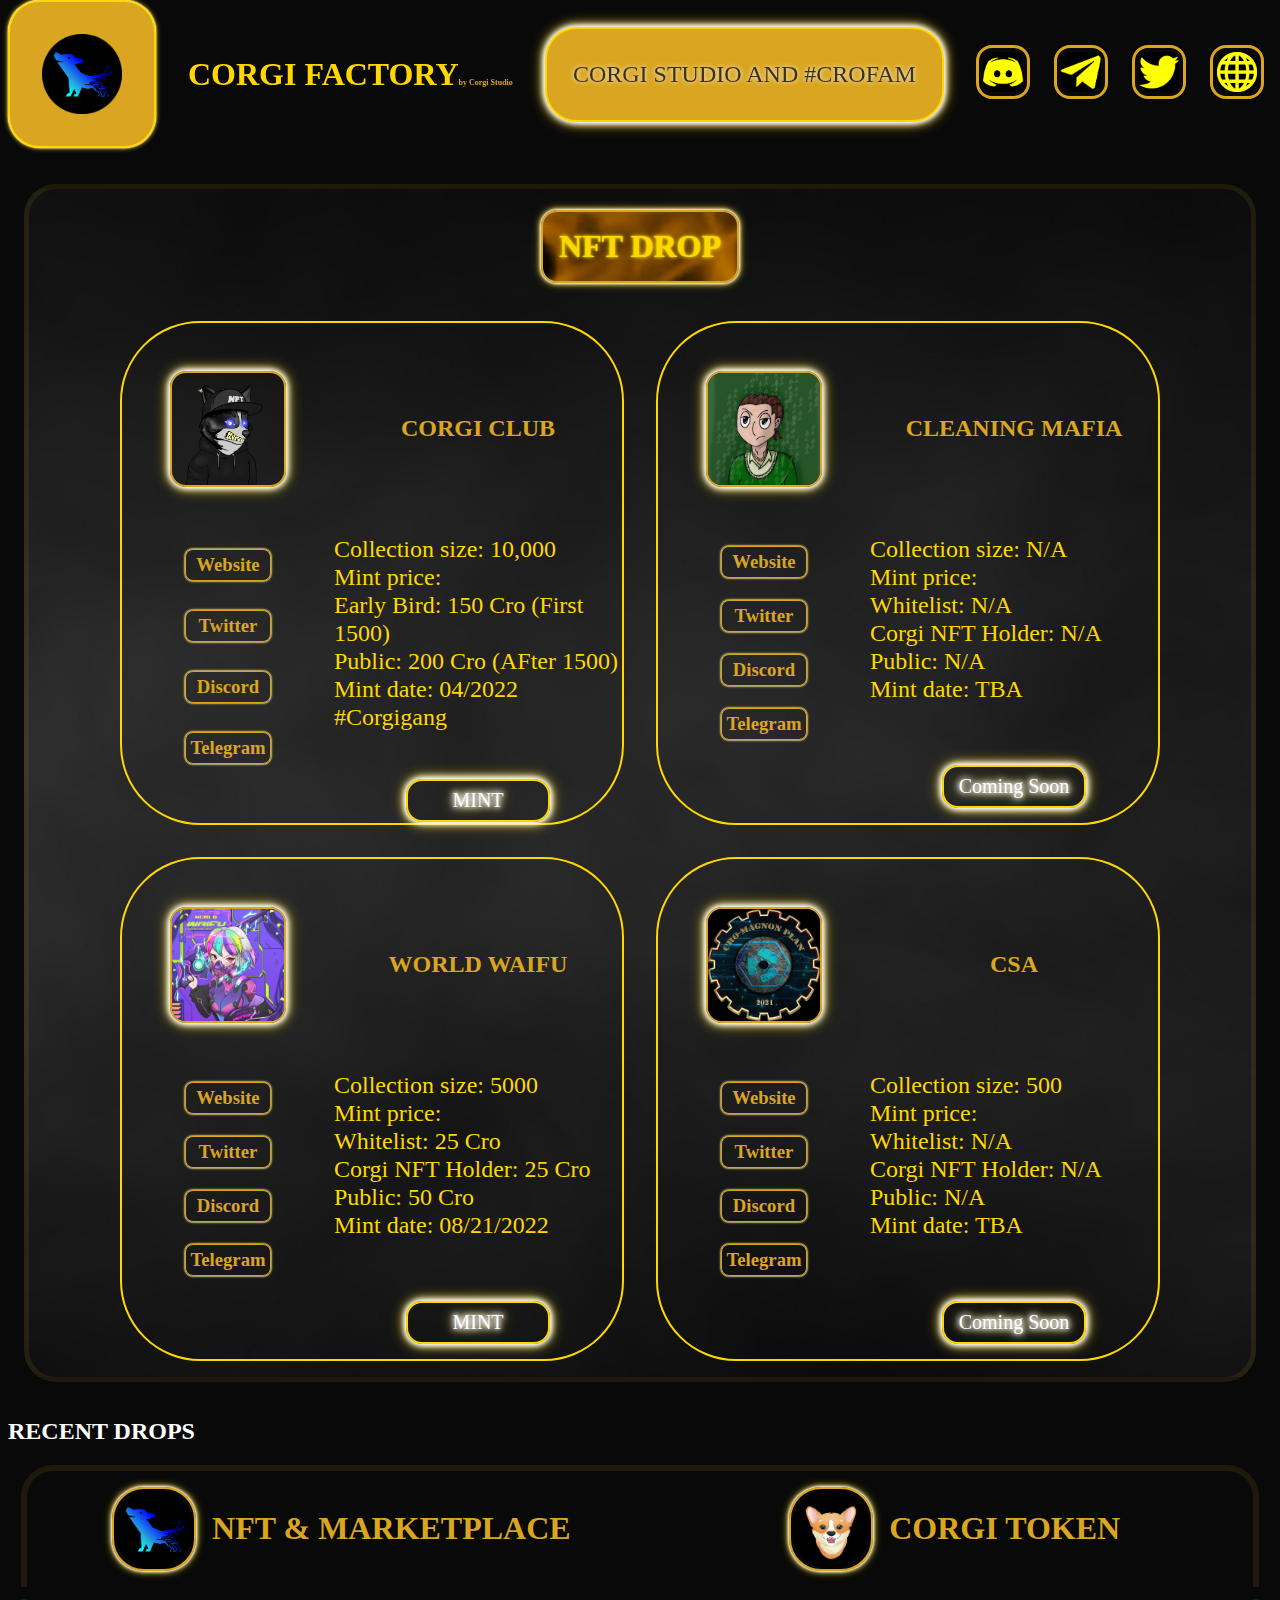
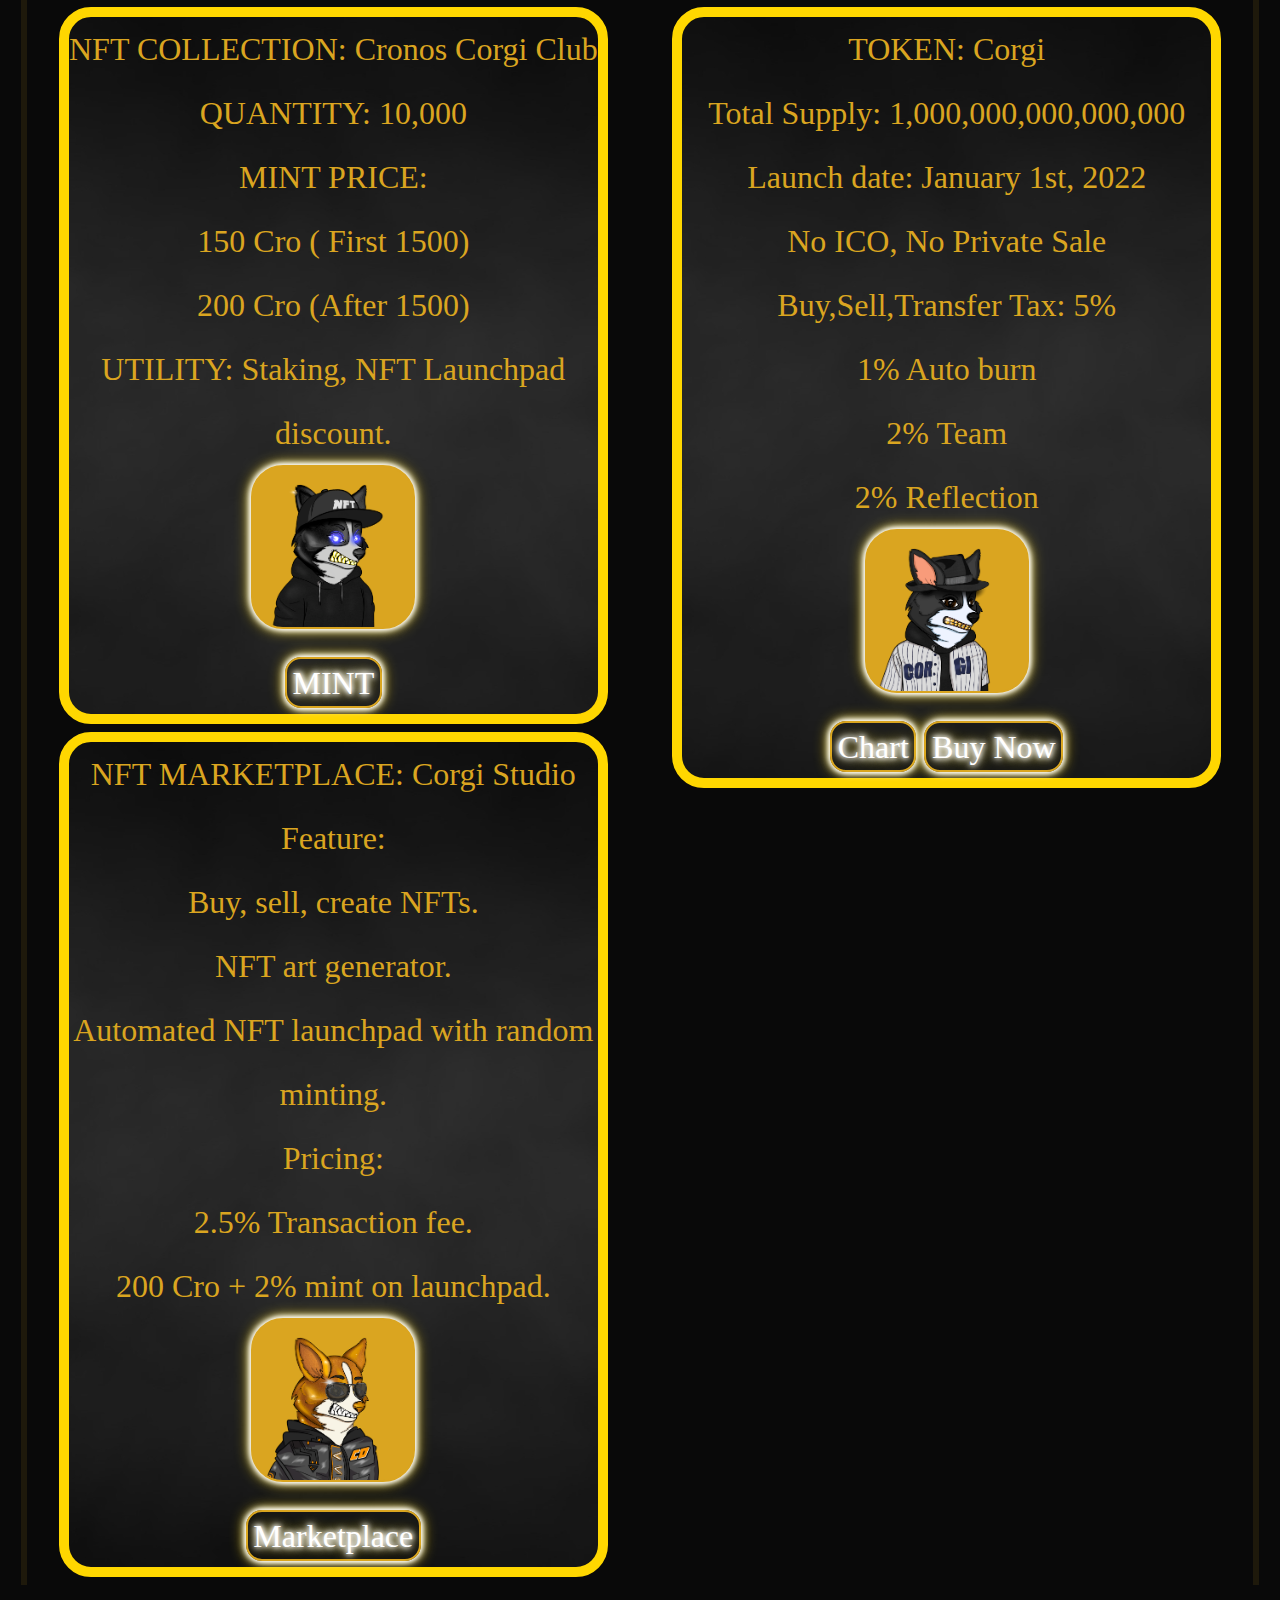
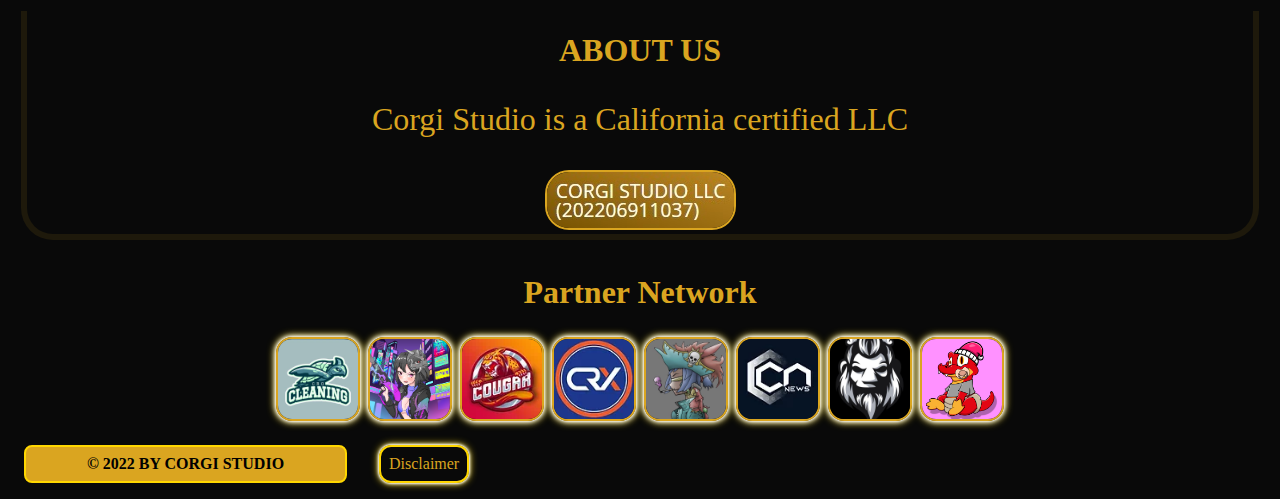
<file: index.html>
<!DOCTYPE html>
<html lang="en">
<head>
    <meta charset="UTF-8">
    <meta http-equiv="X-UA-Compatible" content="IE=edge">
    <meta name="viewport" content="width=device-width, initial-scale=1.0">
    <title>Corgi Factory</title>
    <link href="./resources/css/main.css" type="text/css" rel="stylesheet">
    <link href="./resources/css/header.css" type="text/css" rel="stylesheet">
    <link href="./resources/css/body.css" type="text/css" rel="stylesheet">
    <link href="./resources/css/footer.css" type="text/css" rel="stylesheet">
    <link href="./resources/css/animation.css" type="text/css" rel="stylesheet">
</head>
<body>
    <header>
        <img class="logo" src="./resources/img/logo.png" alt="logo">
        <h1>CORGI FACTORY<span>by Corgi Studio</span></h1>
        <div>
            <p class="nav">CORGI STUDIO AND #CROFAM</p>
        </div>
        <a href="https://discord.com/invite/vKQ5Q6EMuM" target="_blank"><img class="social" src="./resources/img/discord.png" alt="discord"></a>
        <a href="https://t.me/corgitokencronos" target="_blank"><img class="social" src="./resources/img/telegram.png" alt="telegram"></a>
        <a href="https://twitter.com/CronosCorgi" target="_blank"><img class="social" src="./resources/img/twitter.png" alt="twitter"></a>
        <a href="https://corgistudio.io/" target="_blank"><img class="social" src="./resources/img/website.png" alt="website"></a>
    </header>
    <main>
        <div class="nftdrop" id="nftdrop">
                <section>
                    <h1>NFT DROP</h1>
                </section>
                <div>
                    <img src="./resources/img/corgi.png" alt="croclean">
                    <h2>CORGI CLUB</h2>
                    <h3><a href="http://www.corgistudio.io" target="_blank">Website</a>
                        <a href="https://twitter.com/CronosCorgi" target="_blank">Twitter</a>
                        <a href="https://discord.com/invite/vKQ5Q6EMuM" target="_blank">Discord</a>
                        <a href="https://t.me/corgitokencronos" target="_blank">Telegram</a>
                    </h3>
                    <p>
                        Collection size: 10,000<br>
                        Mint price:<br>
                        Early Bird: 150 Cro (First 1500)<br>
                        Public: 200 Cro (AFter 1500)<br>
                        Mint date: 04/2022<br>
                        #Corgigang
                    </p>
                    <a class="mint" href="https://corgistudio.io/mint" target="_blank">MINT</a>
                </div>
                <div>
                    <img src="./resources/img/croclean.jpg" alt="croclean">
                    <h2>CLEANING MAFIA</h2>
                    <h3><a href="http://www.cleanmafia.net/" target="_blank">Website</a>
                        <a href="https://twitter.com/CroCleaning" target="_blank">Twitter</a>
                        <a href="https://discord.com/invite/vKQ5Q6EMuM" target="_blank">Discord</a>
                        <a href="https://t.me/Crocleanchat" target="_blank">Telegram</a>
                    </h3>
                    <p>
                        Collection size: N/A<br>
                        Mint price:<br>
                        Whitelist: N/A<br>
                        Corgi NFT Holder: N/A<br>
                        Public: N/A<br>
                        Mint date: TBA
                    </p>
                    <a class="mint" href="#" target="_blank">Coming Soon</a>
                </div>
                <div>
                    <img src="./resources/img/waifu.png" alt="waifu">
                    <h2>WORLD WAIFU</h2>
                    <h3><a href="http://worldwaifu.art/" target="_blank">Website</a>
                        <a href="https://twitter.com/sexycyberwaifu" target="_blank">Twitter</a>
                        <a href="https://discord.com/invite/z9kyg8VaXE" target="_blank">Discord</a>
                        <a href="#" target="_blank">Telegram</a>
                    </h3>
                    <p>
                        Collection size: 5000<br>
                        Mint price:<br>
                        Whitelist: 25 Cro<br>
                        Corgi NFT Holder: 25 Cro<br>
                        Public: 50 Cro<br>
                        Mint date: 08/21/2022
                    </p>
                    <a class="mint" href="https://corgistudio.io/launch/mint/6301a4871b46098252fa3ba3" target="_blank">MINT</a>
                </div>
                <div>
                    <img src="./resources/img/CSA.jpg" alt="CSA">
                    <h2>CSA</h2>
                    <h3><a href="https://www.csacrypto.com/" target="_blank">Website</a>
                        <a href="https://twitter.com/thecronosapiens" target="_blank">Twitter</a>
                        <a href="https://discord.gg/aE6ShWBQdU" target="_blank">Discord</a>
                        <a href="#" target="_blank">Telegram</a>
                    </h3>
                    <p>
                        Collection size: 500<br>
                        Mint price:<br>
                        Whitelist: N/A<br>
                        Corgi NFT Holder: N/A<br>
                        Public: N/A<br>
                        Mint date: TBA
                    </p>
                    <a class="mint" href="#" target="_blank">Coming Soon</a>
                </div>
        </div>
        <div class="recentdrops">
            <h2>RECENT DROPS</h2>
            <div>
            
            </div>
        </div>
        <div class="corgi">
            <div>
                <img src="./resources/img/logo.png" alt="marketlogo">
                <h1>NFT & MARKETPLACE</h1>
            </div>
            <div>
                <img src="./resources/img/tokenlogo.png" alt="coinlogo">
                <h1>CORGI TOKEN</h1>
            </div>
        </div>

        <div class="corgi2">
            <div class="market">
                <p>NFT COLLECTION: Cronos Corgi Club<br>
                    QUANTITY: 10,000<br>
                    MINT PRICE:<br>
                    150 Cro ( First 1500)<br>
                    200 Cro (After 1500)<br>
                    UTILITY: Staking, NFT Launchpad discount.<br>
                    <img src="./resources/img/corgi.png" alt="Corgi NFT"><br>
                    <a href="https://corgistudio.io/mint" target="_blank">MINT</a></p>
                <p>NFT MARKETPLACE: Corgi Studio<br>
                    Feature:<br>
                    Buy, sell, create NFTs.<br>
                    NFT art generator.<br>
                    Automated NFT launchpad with random minting.<br>
                    Pricing:<br>
                    2.5% Transaction fee.<br>
                    200 Cro  + 2% mint on launchpad.<br>
                    <img src="./resources/img/corgi2.png" alt="corgi nft"><br>
                    <a href="https://corgistudio.io/" target="_blank">Marketplace</a>
                </p>
            </div>
            <div class="token">
                <p>TOKEN: Corgi<br>
                    Total Supply: 1,000,000,000,000,000<br>
                    Launch date: January 1st, 2022<br>
                    No ICO, No Private Sale<br>
                    Buy,Sell,Transfer Tax: 5%<br>
                    1% Auto burn<br>
                    2% Team<br>
                    2% Reflection<br>
                    <img src="./resources/img/corgi3.png" alt="corgi nft"><br>
                    <a href="https://dexscreener.com/cronos/0xafcad2fa6ed56c7e3e8994f9d96b7cd4e625c599" target="_blank">Chart</a>
                    <a href="https://app.cronaswap.org/swap?outputCurrency=0xcc6e924721f75af3a8f8282216569276f3f2a104" target="_blank">Buy Now</a>
                    </p>
            </div>
        </div>
        <div class="corgi3">
            <h1>ABOUT US</h1>
            <p>Corgi Studio is a California certified LLC</p>
            <img src="./resources/img/corgillc.png" alt="corgi llc">
        </div>

        <div class="partners">
            <h1>Partner Network</h1>
            <div>
                <a href="http://www.cleanmafia.net/" target="_blank"><img src="./resources/img/partners/croclean.jpg" alt="croclean logo"></a>
                <a href="http://worldwaifu.art/" target="_blank"><img src="./resources/img/partners/waifu.png" alt="world waifu logo"></a>
                <a href="https://cronosapp.cougarswap.io/" target="_blank"><img src="./resources/img/partners/cougar.png" alt="cougar logo"></a>
                <a href="https://crodex.app/" target="_blank"><img src="./resources/img/partners/crodex.png" alt="crodex logo"></a>
                <a href="https://cronosphere.org/wp/" target="_blank"><img src="./resources/img/partners/cronosphere.jpg" alt="cronosphere logo"></a>
                <a href="https://twitter.com/CronosChainNews" target="_blank"><img src="./resources/img/partners/cronoschainnews.jpg" alt="cronoschainnews logo"></a>
                <a href="https://www.csacrypto.com/" target="_blank"><img src="./resources/img/partners/CSA.jpg" alt="CSA logo"></a>
                <a href="https://www.babycrogemint.com/" target="_blank"><img src="./resources/img/partners/babycroge.png" alt="Baby Croge logo"></a>
            </div>
        </div>
        <footer>
            <h4>© 2022 BY CORGI STUDIO</h4>
            <div>
                <a href="disclaimer.html">Disclaimer</a>
            </div>
        </footer>
    </main>
</body>
</html>
</file>
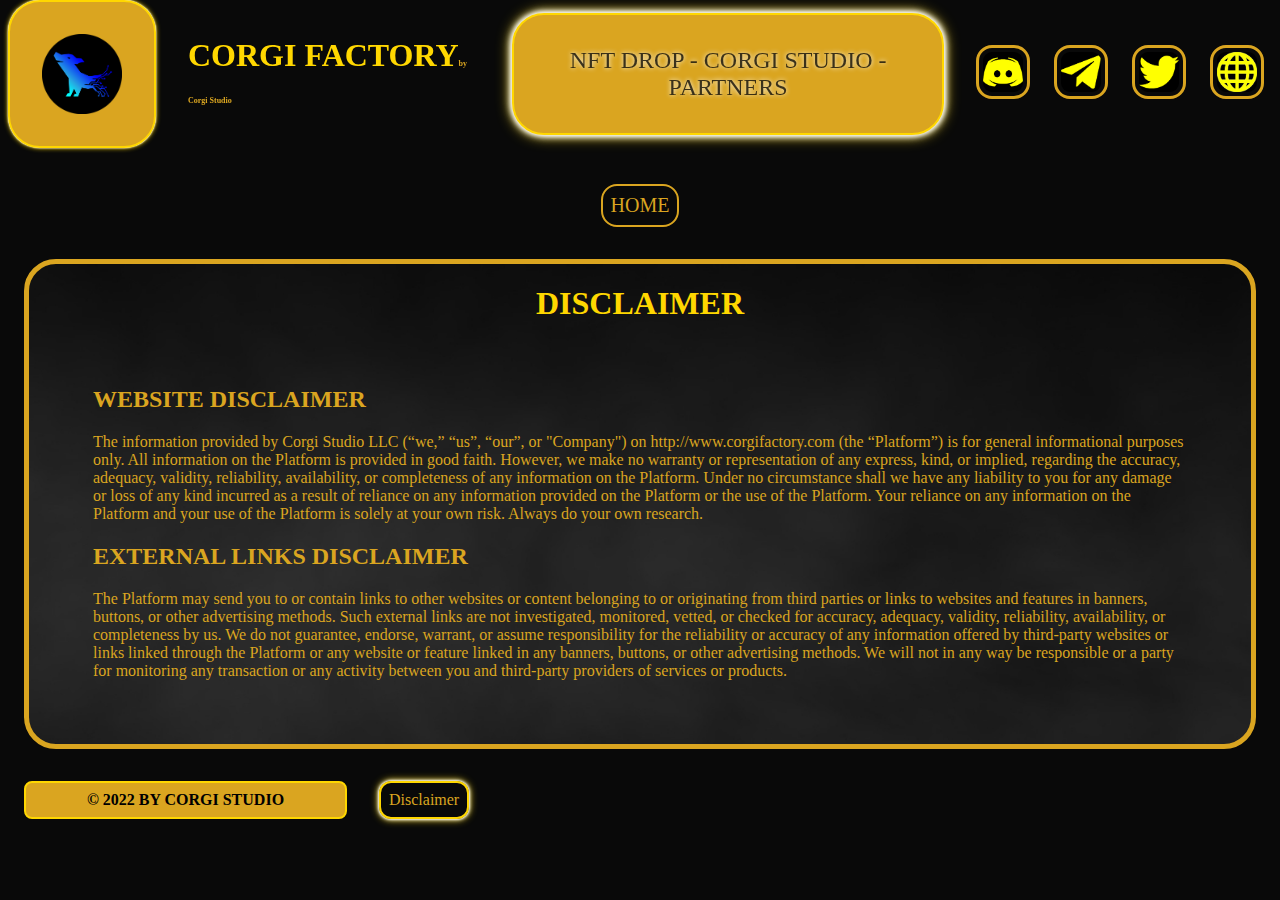
<file: disclaimer.html>
<!DOCTYPE html>
<html lang="en">
<head>
    <meta charset="UTF-8">
    <meta http-equiv="X-UA-Compatible" content="IE=edge">
    <meta name="viewport" content="width=device-width, initial-scale=1.0">
    <title>Corgi Factory</title>
    <link href="./resources/css/main.css" type="text/css" rel="stylesheet">
    <link href="./resources/css/header.css" type="text/css" rel="stylesheet">
    <link href="./resources/css/body.css" type="text/css" rel="stylesheet">
    <link href="./resources/css/footer.css" type="text/css" rel="stylesheet">
    <link href="./resources/css/animation.css" type="text/css" rel="stylesheet">
</head>
<body>
    <header>
        <img class="logo" src="./resources/img/logo.png" alt="logo">
        <h1>CORGI FACTORY<span>by Corgi Studio</span></h1>
        <div>
            <p class="nav">NFT DROP - CORGI STUDIO - PARTNERS</p>
        </div>
        <a href="https://discord.com/invite/vKQ5Q6EMuM" target="_blank"><img class="social" src="./resources/img/discord.png" alt="discord"></a>
        <a href="https://t.me/corgitokencronos" target="_blank"><img class="social" src="./resources/img/telegram.png" alt="telegram"></a>
        <a href="https://twitter.com/CronosCorgi" target="_blank"><img class="social" src="./resources/img/twitter.png" alt="twitter"></a>
        <a href="https://corgistudio.io/" target="_blank"><img class="social" src="./resources/img/website.png" alt="website"></a>
    </header>
    <main>
        <div class="navigation">
            <a href="index.html">HOME</a>
        </div>
        <div class="disclaimer">
            <h1>DISCLAIMER</h1>
            <div>
                <h2>WEBSITE DISCLAIMER</h2>
                <p>The information provided by Corgi Studio LLC (“we,” “us”, “our”, or "Company") on http://www.corgifactory.com (the “Platform”) is for general informational purposes only. All information on the Platform is provided in good faith. However, we make no warranty or representation of any express, kind, or implied, regarding the accuracy, adequacy, validity, reliability, availability, or completeness of any information on the Platform. Under no circumstance shall we have any liability to you for any damage or loss of any kind incurred as a result of reliance on any information provided on the Platform or the use of the Platform. Your reliance on any information on the Platform and your use of the Platform is solely at your own risk. Always do your own research.</p>
                <h2>EXTERNAL LINKS DISCLAIMER</h2>
                <p>The Platform may send you to or contain links to other websites or content belonging to or originating from third parties or links to websites and features in banners, buttons, or other advertising methods. Such external links are not investigated, monitored, vetted, or checked for accuracy, adequacy, validity, reliability, availability, or completeness by us. We do not guarantee, endorse, warrant, or assume responsibility for the reliability or accuracy of any information offered by third-party websites or links linked through the Platform or any website or feature linked in any banners, buttons, or other advertising methods. We will not in any way be responsible or a party for monitoring any transaction or any activity between you and third-party providers of services or products.</p>
            </div>
        </div>
        <footer class="footer">
            <h4>© 2022 BY CORGI STUDIO</h4>
            <div>
                <a href="disclaimer.html">Disclaimer</a>
            </div>
        </footer>
    </main>
    
</body>
</html>
</file>
<file: resources/css/main.css>
/* Universal Style */
body {
    font-size: 16px;
    color: white;
    display: flex;
    flex-wrap: wrap;
    font-family: Georgia, 'Times New Roman', Times, serif;
    background-color: rgba(0, 0, 0, 0.966);
}

main{
    position: relative;
    top: 10rem;
    width: 100%;
    height: 100%;
    display: flex;
    flex-wrap: wrap;
}

@media only screen and (max-width: 1200px){
    main {
        position: relative;
        top: 7rem;
    }
}

@media only screen and (max-width: 650px){
    main {
        position: relative;
        top: 4rem;
    }
}
</file>
<file: resources/css/header.css>
/* Header Style */
header {
    display: flex;
    position:fixed;
    top: 0;
    align-items: center;
    width: 100%;
    z-index: 100;
}

header .logo {
    height: 5rem;
    width: 5rem;
    padding: 2rem;
    margin-right: 2rem;
    border: 2px gold solid;
    border-radius: 2rem;
    background-color: goldenrod;
    box-shadow: 0 0 1px white, 0 0 2px white, 0 0 5px gold;
}
header h1{
    color: gold;
    align-items: center;
    margin-right: 2rem;
}
header h1 span {
    font-size: 0.5rem;
    color: goldenrod;
}

header div {
    font-size: 1.5rem;
    padding: 0 0.5rem;
    border: 2px gold solid;
    border-radius: 2rem;
    background-color: goldenrod;
    flex-grow: 1;
    text-align: center;
    margin-right: 2rem;
    box-shadow: 0 0 5px white, 0 0 7px white, 0 0 10px white, 0 0 15px gold;
}

.social {
    height: 2.5rem;
    width: 2.5rem;
    margin-right: 1.5rem;
    border: 3px goldenrod solid;
    border-radius: 1rem;
    padding: 0.25rem;
    transition-duration: 500ms;
}

.social:hover{
    box-shadow: 0 0 5px white, 0 0 7px white, 0 0 10px white, 0 0 15px gold;
}

.nav {
    text-decoration: none;
    padding: 0.5rem 0.5rem;
    border-radius: 1rem;
    color:rgba(0, 0, 0, 0.75);
    text-shadow: 0 0 5px white;
}

@media only screen and (max-width: 1200px){
    header .logo {
        width: 3.5rem;
        height: 3.5rem;
        padding: 1.5rem;
        margin-right: 1.5rem;
    }

    header h1 {
        font-size: 1.25rem;
        margin-right: 1.25rem;
    }

    header div {
        font-size: 0.75rem;
        border-radius: 1rem;
        margin-right: 1.25rem;
    }

    .social {
        height: 1.75rem;
        width: 1.75rem;
        margin-right: 0.75rem;
        border-radius: 0.75rem;
        box-shadow: 0 0 2px white, 0 0 3px white, 0 0 5px white, 0 0 8px gold;
    }
}

@media only screen and (max-width: 650px){
    header .logo {
        width: 2.25rem;
        height: 2.25rem;
        padding: 0.75rem;
        border-radius: 0.75rem;
        margin-right: 0.5rem;
        box-shadow: 0 0 1px white, 0 0 2px white, 0 0 5px gold;
    }

    header h1 {
        font-size: 0.7rem;
        margin-right: 0.25rem;
        flex-grow: 1;
    }

    header div {
     display: none;
    
    }
    .social {
        height: 1rem;
        width: 1rem;
        margin-right: 0.5rem;
        border-radius: 0.5rem;
        border: 2px goldenrod solid;
        box-shadow: 0 0 2px white, 0 0 4px white, 0 0 6px gold;
    }
    
}
</file>
<file: resources/css/body.css>
/* Body Style */
.corgi {
    width:98%;
    height: 100%;
    border: 6px rgba(218, 165, 32, 0.1) solid;
    margin: 0 1%;
    border-radius: 2rem;
    display:grid;
    grid-template-columns: 1fr 1fr;
    border-bottom: transparent;
    border-bottom-left-radius: 0;
    border-bottom-right-radius: 0;
}

.corgi div {
    display: flex;
    justify-content: center;
    align-items: center;
}
.corgi img {
    height: 5rem;
    width: 5rem;
    border: 2px goldenrod solid;
    margin: 1rem;
    border-radius: 2rem;
    box-shadow: 0 0 2px white, 0 0 3px white, 0 0 5px white, 0 0 8px gold;
}

.corgi h1 {
    color: goldenrod;
}

.corgi2 {
    width:98%;
    height: 100%;
    border: 6px rgba(218, 165, 32, 0.1) solid;
    margin: 1% 1%;
    border-top: transparent;
    border-bottom: transparent;
    display: grid;
    grid-template-columns: 1fr 1fr;
}

.market {
    grid-column: 1 / 2;
}
.token {
    grid-column: 2 / 3;
}

.market p, .token p{
    font-size: 2rem;
    color: goldenrod;
    text-align: center;
    line-height: 4rem;
    border: 10px gold solid;
    border-radius: 2rem;
    margin: 0.5rem 2rem;
    background-image: url(../img/smoke-background.jpg);
}

.market p a, .token p a {
    text-decoration: none;
    color: white;
    border: 2px goldenrod solid;
    padding: 0.35rem;
    border-radius: 1rem;
    box-shadow: 0 0 5px white, 0 0 7px white, 0 0 10px white, 0 0 15px gold;
    text-shadow: 0 0 5px white, 0 0 7px white, 0 0 10px white, 0 0 15px gold;
}
.market p img, .token p img  {
    width: 10rem;
    height: 10rem;
    border: 2px goldenrod solid;
    border-radius: 2rem;
    background-color: goldenrod;
    box-shadow: 0 0 5px white, 0 0 7px white, 0 0 10px white, 0 0 15px gold;
}

.corgi3 {
    width:98%;
    height: 100%;
    border: 6px rgba(218, 165, 32, 0.1) solid;
    margin: 1% 1%;
    border-top: transparent;
    border-bottom-left-radius: 2rem;
    border-bottom-right-radius: 2rem;
    text-align: center;
    color: goldenrod;
}

.corgi3 p {
    font-size: 2rem;
}

.corgi3 img {
    border: 2px goldenrod solid;
    border-radius: 1.5rem;
}
/* NFT drop section */

.nftdrop {
    width: 100%;
    border: 5px rgba(218, 165, 32, 0.1) solid;
    border-radius: 2rem;
    margin: 1rem;
    display: flex;
    flex-wrap: wrap;
    justify-content: center;
    background-image: url(../img/smoke-background.jpg);
    background-size: cover;
    background-position: center;
    background-repeat: no-repeat;
}

.nftdrop h1 {
    background-image: url(../img/nftdrop.png);
    padding: 1rem;
    color: gold;
    text-shadow: 0 0 2px rgba(255, 255, 0, 0.774), 0 0 4px rgba(255, 255, 0, 0.87);
    border: 2px goldenrod solid;
    border-radius: 1rem;
    box-shadow: 0 0 2px white, 0 0 3px white, 0 0 5px white, 0 0 8px gold;
}

.nftdrop section {
    width: 100%;
    display: flex;
    justify-content: center;
}
.nftdrop div {
    width: 30%;
    min-width: 500px;
    height: 500px;
    border: 2px gold solid;
    text-align: center;
    border-radius: 5rem;
    margin: 1rem;
    display: grid;
    grid-template: 1fr 1fr 1fr/ 1fr 2fr;
    align-items: center;
}

.nftdrop div img{
    width: 7rem;
    height: 7rem;
    margin: 3rem;
    grid-area: 1 / 1 / 2 / 2;
    border: 2px goldenrod solid;
    border-radius: 1rem;
    box-shadow: 0 0 5px white, 0 0 7px white, 0 0 10px white, 0 0 15px gold;
}

.nftdrop div h2 {
    color:goldenrod;
    grid-area: 1 / 2 / 2 / 3;
}

.nftdrop div h3{
    width: 100%;
    height: 100%;
    grid-area: 2 / 1 / 3 / 2;
    display: grid;
    grid-template-rows: 1fr 1fr 1fr 1fr;
    align-items:center;
    justify-content: center;
    
}

.nftdrop div h3 a {
    text-decoration: none;
    color: goldenrod;
    border: 1px goldenrod solid;
    padding: 0.25rem;
    border-radius: 0.5rem;
    box-shadow: 0 0 1px white, 0 0 2px white, 0 0 3px gold;
}

.nftdrop div p {
    width: 100%;
    height: 100%;
    grid-area: 2 / 2 / 3 / 3;
    color: gold;
    line-height: 1.75rem;
    font-size: 1.5rem;
    text-align: left;
}

.mint {
    grid-area: 3 / 2 / 4 / 3;
    text-decoration: none;
    color: white;
    border: 2px gold solid;
    margin: 0 4.5rem;
    padding: 0.5rem;
    border-radius: 1rem;
    font-size: 1.25rem;
    box-shadow: 0 0 5px white, 0 0 7px white, 0 0 10px white, 0 0 15px gold;
    text-shadow: 0 0 5px white, 0 0 7px white, 0 0 10px white, 0 0 15px gold;
}

/* Partner section style */
.partners {
    width: 75%;
    height: 100%;
    margin: 0 auto;
    display: block;
}

.partners h1 {
    text-align: center;
    color: goldenrod;
}

.partners div {
    width:100%;
    height: 100%;
    display: flex;
    flex-wrap: wrap;
    justify-content: center;
}

.partners div a img {
    width: 5rem;
    height: 5rem;
    border: 2px goldenrod solid;
    border-radius: 1rem;
    margin: 0.25rem;
    box-shadow: 0 0 2px white, 0 0 5px white, 0 0 7px white, 0 0 10px gold;
}

/* Disclaimer */
.disclaimer {
    width: 100%;
    height: 100%;
    margin: 1rem;
    border: 5px goldenrod solid;
    display: block;
    text-align: center;
    border-radius: 2rem;
    background-image: url(../img/smoke-background.jpg);
    background-repeat: no-repeat;
    background-size: cover;
}

.disclaimer h1 {
    color: gold;
}

.disclaimer div {
    text-align: left;
    margin: 4rem;
    color: goldenrod;
}

.navigation {
    width: 100%;
    display: flex;
    justify-content: center;
}

.navigation a {
    text-decoration: none;
    font-size: 1.25rem;
    color: goldenrod;
    border: 2px goldenrod solid;
    border-radius: 1rem;
    padding: 0.5rem;
    margin: 1rem;
}

/* Resize style */
@media only screen and (max-width: 1200px){
    .corgi{
        border: 4px rgba(218, 165, 32, 0.1) solid;
        border-bottom: transparent;
        margin: 0 0.75%
    }

    .corgi img {
        height: 3.5rem;
        width: 3.5rem;
        margin: 0.5rem;
        border-radius: 0.75rem;
    }

    .corgi h1 {
        font-size: 1rem;
    }

    .corgi2 {
        border: 4px rgba(218, 165, 32, 0.1) solid;
        border-bottom: transparent;
        border-top: transparent;
        margin: 0.75% 0.75%;
    }

    .market p, .token p{
        font-size: 0.75rem;
        line-height: 1.25rem;
        font-weight: 700;
        border: 5px gold solid;
        border-radius: 1.75rem;
        margin: 0.5rem 0.75rem;
    }
    .market p a, .token p a {
        color: white;
        background-color: transparent;
        box-shadow: 0 0 5px white, 0 0 7px white, 0 0 10px white, 0 0 15px gold;
        text-shadow: 0 0 5px white, 0 0 7px white, 0 0 10px white, 0 0 15px gold;
        padding: 0.25rem;
        border-radius: 0.4rem;
        font-size: 0.75rem;
    }
    .market p img, .token p img {
        width: 5rem;
        height: 5rem;
        border-radius: 1.5rem;
    
    }
    .corgi3{
        border: 4px rgba(218, 165, 32, 0.1) solid;
        border-top: transparent;
        margin: 0.5% 0.75%
    }
    .corgi3 p {
        font-size: 0.75rem;
        font-weight: 700;
    }
    
    .corgi3 img {
        width: 100px;
        border: 2px goldenrod solid;
        border-radius: 0.5rem;
    }

    .corgi3 h1{
        font-size: 1rem;
    }
    /* NFT drop section */
    .nftdrop {
        width: 100%;
        border: 4px rgba(218, 165, 32, 0.1) solid;
        border-radius: 1.75rem;
        margin: 0.75%;
        margin-bottom: 1%;
    }
    .nftdrop h1 {
        padding: 0.75rem;
        font-size: 1.25rem;
    }

    .nftdrop div {
        width: 30%;
        min-width: 390px;
        height: 390px;
        border-radius: 3rem;
        margin: 0.5rem;
    }

    .nftdrop div img{
        width: 5rem;
        height: 5rem;
        margin: 2rem;
        border-radius: 0.75rem;
    }
    .nftdrop div h2 {
        font-size: 1rem;
    }
    .nftdrop div h3 a {
        text-decoration: none;
        border: 1px goldenrod solid;
        padding: 0.1rem;
        border-radius: 0.25rem;
        font-size: 0.85rem;
    }
    .nftdrop div p {
        width: 100%;
        height: 100%;
        grid-area: 2 / 2 / 3 / 3;
        color: gold;
        line-height: 1.5rem;
        font-size: 0.75rem;
        text-align: left;
        font-weight: 700;
    }

    .mint {
        padding: 0.25rem;
        border-radius: 0.6rem;
        font-size: 1rem;
    }
    .partners h1 {
        font-size: 1.25rem;
    }
    .partners div a img {
        width: 3.5rem;
        height: 3.5rem;
        border-radius: 0.75rem;
        margin: 0.25rem;
        box-shadow: 0 0 1px white, 0 0 3px white, 0 0 5px white, 0 0 8px gold;
    }
    /*disclaimer */
    .disclaimer {
        width: 100%;
        height: 100%;
        margin: 0.75rem;
        border: 4px goldenrod solid;
        border-radius: 1.75rem;
    }
    
    .disclaimer h1 {
        font-size: 1.25rem;
    }
    
    .disclaimer div {
        margin: 1rem;
    }
    .disclaimer div h2{
        font-size: 1.25rem;
    }
    .disclaimer div p {
        font-size: 0.9rem;
    }
    .navigation a {
        font-size: 1rem;
        border-radius: 0.75rem;
        padding: 0.25rem;
        margin: 0.5rem
    }
}

@media only screen and (max-width: 650px){
    .corgi{
        border: 3px rgba(218, 165, 32, 0.1) solid;
        border-bottom: transparent;
        margin: 0.25rem 0;
    }

    .corgi img {
        height: 2.75rem;
        width: 2.75rem;
        margin: 0.25rem 0.5rem;
        border-radius: 0.75rem;
    }

    .corgi h1 {
        font-size: 0.8rem;
    }

    .corgi2 {
        border: 3px rgba(218, 165, 32, 0.1) solid;
        margin: 0.25rem 0;
        border-top: transparent;
        border-bottom: transparent;
    }

    .market p, .token p{
        font-size: 0.7rem;
        line-height: 1rem;
        font-weight: 700;
        border: 2px gold solid;
        border-radius: 1.75rem;
        margin: 0.25rem;
        padding: 0.5rem;
    }
    .market p a, .token p a {
        color: white;
        background-color: transparent;
        box-shadow: 0 0 5px white, 0 0 7px white, 0 0 10px white, 0 0 15px gold;
        text-shadow: 0 0 5px white, 0 0 7px white, 0 0 10px white, 0 0 15px gold;
        padding: 0.25rem;
        border-radius: 0.4rem;
        font-size: 0.65rem;
    }
    .market p img, .token p img {
        width: 4rem;
        height: 4rem;
        border-radius: 1rem;
    
    }
    .corgi3{
        border: 3px rgba(218, 165, 32, 0.1) solid;
        border-top: transparent;
        margin: 0;
    }
    .corgi3 p {
        font-size: 0.6rem;
        font-weight: 700;
    }
    
    .corgi3 img {
        width: 95px;
        border: 2px goldenrod solid;
        border-radius: 0.5rem;
    }

    .corgi3 h1{
        font-size: 0.8rem;
    }
    /* NFT drop section */
    .nftdrop {
        width: 100%;
        border: 3px rgba(218, 165, 32, 0.1) solid;
        border-radius: 1.75rem;
        margin: 0.5%;
        margin-bottom: 1%;
    }
    .nftdrop h1 {
        padding: 0.5rem;
        font-size: 1rem;
        border-radius: 0.75rem;
    }

    .nftdrop div {
        width: 30%;
        min-width: 300px;
        height: 300px;
        border-radius: 2rem;
        margin: 0.25rem;
    }

    .nftdrop div img{
        width: 3.5rem;
        height: 3.5rem;
        margin: 1.25rem;
        border-radius: 0.5rem;
    }
    .nftdrop div h2 {
        font-size: 0.8rem;
    }
    .nftdrop div h3 a {
        text-decoration: none;
        border: 1px goldenrod solid;
        padding: 0.1rem;
        border-radius: 0.25rem;
        font-size: 0.75rem;
    }
    .nftdrop div p {
        width: 100%;
        height: 100%;
        grid-area: 2 / 2 / 3 / 3;
        color: gold;
        line-height: 1.25rem;
        font-size: 0.7rem;
        text-align: left;
        font-weight: 700;
    }
    .mint {
        padding: 0.25rem;
        border-radius: 0.5rem;
        font-size: 0.8rem;
    }
    .partners {
        width: 85%;
        height: 100%;
    }
    .partners h1 {
        font-size: 1rem;
    }
    .partners div a img {
        width: 3rem;
        height: 3rem;
        border-radius: 0.5rem;
        margin: 0.25rem;
        box-shadow: 0 0 1px white, 0 0 3px white, 0 0 5px white, 0 0 8px gold;
    }
    /*disclaimer */
    .disclaimer {
        width: 100%;
        height: 100%;
        margin: 0.75rem;
        border: 3px goldenrod solid;
        border-radius: 1.75rem;
    }
    
    .disclaimer h1 {
        font-size: 1.25rem;
    }
    
    .disclaimer div {
        margin: 1rem;
    }
    .disclaimer div h2{
        font-size: 1.25rem;
    }
    .disclaimer div p {
        font-size: 0.9rem;
    }
    .navigation a {
        font-size: 1rem;
        border-radius: 0.75rem;
        padding: 0.25rem;
        margin: 0.5rem
    }
}
</file>
<file: resources/css/footer.css>
footer {
    width: 100%;
    text-align: center;
    display: flex;
    align-items: center;
}

footer h4 {
    width: 25%;
    border: 2px gold solid;
    margin: 1rem 1rem;
    background-color: goldenrod;
    border-radius: 0.5rem;
    padding: 0.5rem;
    color: black;
}

footer div {
    width: 75%;
    display: flex;
    justify-content: flex-start;
}

footer div a {
    border: 2px gold solid;
    margin: 1rem 1rem;
    border-radius: 0.75rem;
    padding: 0.5rem;
    color: goldenrod;
    text-decoration: none;
    box-shadow: 0 0 2px white, 0 0 3px white, 0 0 5px white, 0 0 8px gold;
}

@media only screen and (max-width: 1200px){
    footer h4 {
        width: 25%;
        border: 1px gold solid;
        margin: 0.75rem 0.5rem;
        border-radius: 0.5rem;
        padding: 0.25rem;
        color: black;
        font-size: 0.75rem;
    }
    
    footer div a {
        border: 1px gold solid;
        margin: 0.75rem 0.5rem;
        border-radius: 0.5rem;
        padding: 0.25rem;
        font-size: 0.7rem;
    }

}
</file>
<file: resources/css/animation.css>
.logo {
    animation: rotateLogo 10s linear infinite;
}
.logo:hover {
    animation-play-state: paused;
}
@keyframes rotateLogo{
    25%{
        transform: rotate(90deg)
    }

    50%{
        transform: rotate(180deg)
    }

    75%{
        transform: rotate(270deg)
    }
    100%{
        transform: rotate(360deg)
    }
}

.nftdrop div img {
    animation: rotateNFT 2s linear infinite;
}
@keyframes rotateNFT {
    25% {
        transform:translate(5px, 0px);
    }

    50%{
        transform:translate(0px, 0px);
    }   

    75%{
        transform:translate(-5px, 0px);
    }
    100%{
        transform:translate(0px, 0px);
    }
}

header h1 {
    animation: logoLight 4s linear infinite;
}
@keyframes logoLight {
    25%{
        text-shadow: 0 0 1px white, 0 0 2px white, 0 0 3px gold;
    }

    50%{
        text-shadow: none;
    }

    75%{
        text-shadow: 0 0 1px white, 0 0 3px white, 0 0 5px gold;
    }

    100%{
        text-shadow: none;
    }
}
</file>
